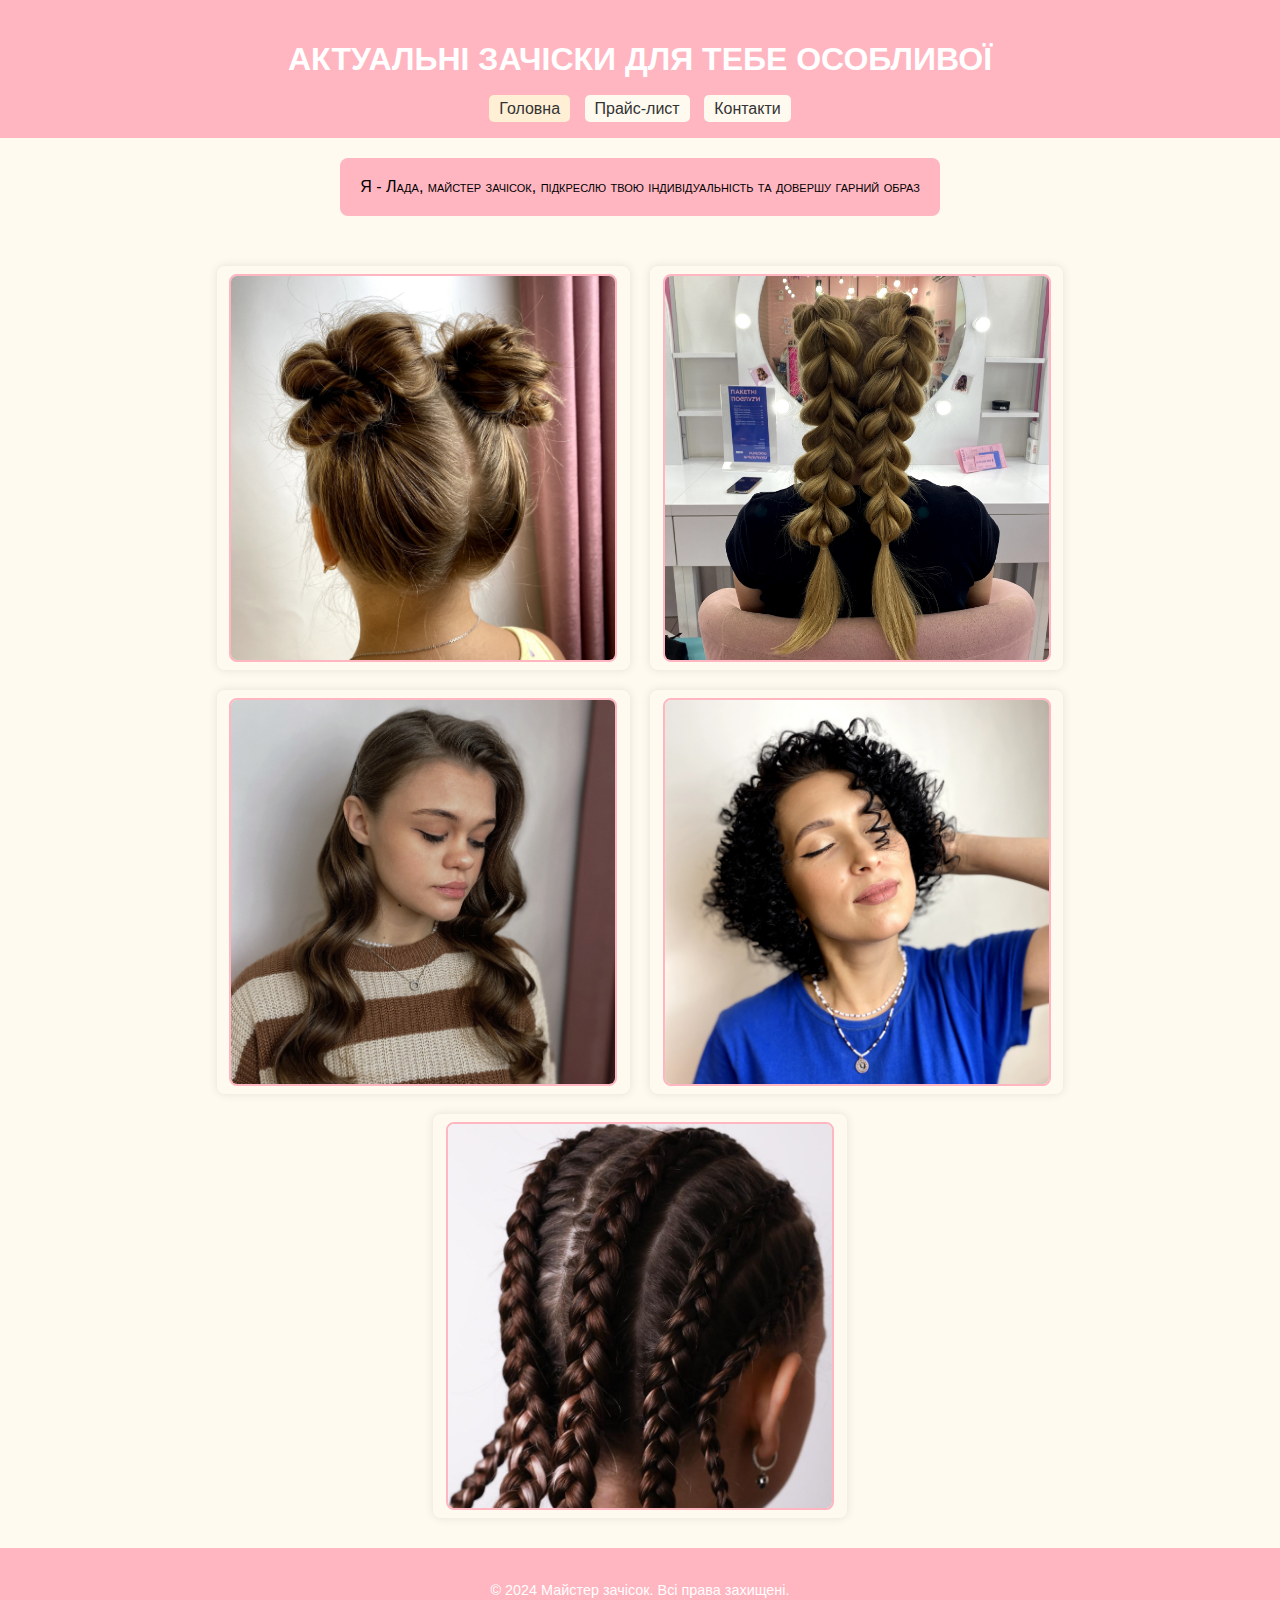
<file: index.html>
<!DOCTYPE html>
<html lang="uk">
  <head>
    <meta charset="UTF-8" />
    <title>Майстер зачісок</title>
    <link rel="stylesheet" href="style.css" />
  </head>
  <body>
    <header>
      <h1>АКТУАЛЬНІ ЗАЧІСКИ ДЛЯ ТЕБЕ ОСОБЛИВОЇ</h1>
      <nav>
        <a href="index.html" class="active">Головна</a>
        <a href="pricelist.html">Прайс-лист</a>
        <a href="contact.html">Контакти</a>
      </nav>
    </header>
    <main>
      <section class="introduction">
        <p>
          Я - Лада, майстер зачісок, підкреслю твою індивідуальність та довершу
          гарний образ
        </p>
      </section>
      <section class="gallery">
        <figure>
          <div class="image-container">
            <img src="img1.jpg" alt="Пучки" />
          </div>
          <figcaption>Пучки</figcaption>
        </figure>
        <figure>
          <div class="image-container">
            <img src="img2.jpg" alt="Об'ємні коси" />
          </div>
          <figcaption>Об'ємні коси</figcaption>
        </figure>
        <figure>
          <div class="image-container">
            <img src="img3.jpg" alt="Голівудська хвиля" />
          </div>
          <figcaption>Голівудська хвиля</figcaption>
        </figure>
        <figure>
          <div class="image-container">
            <img src="img4.jpg" alt="Афро кудрі" />
          </div>
          <figcaption>Афро кудрі</figcaption>
        </figure>
        <figure>
          <div class="image-container">
            <img src="img5.jpg" alt="Американські косички" />
          </div>
          <figcaption>Американські косички</figcaption>
        </figure>
      </section>
    </main>
    <footer>
      <p>© 2024 Майстер зачісок. Всі права захищені.</p>
    </footer>
  </body>
</html>
</file>
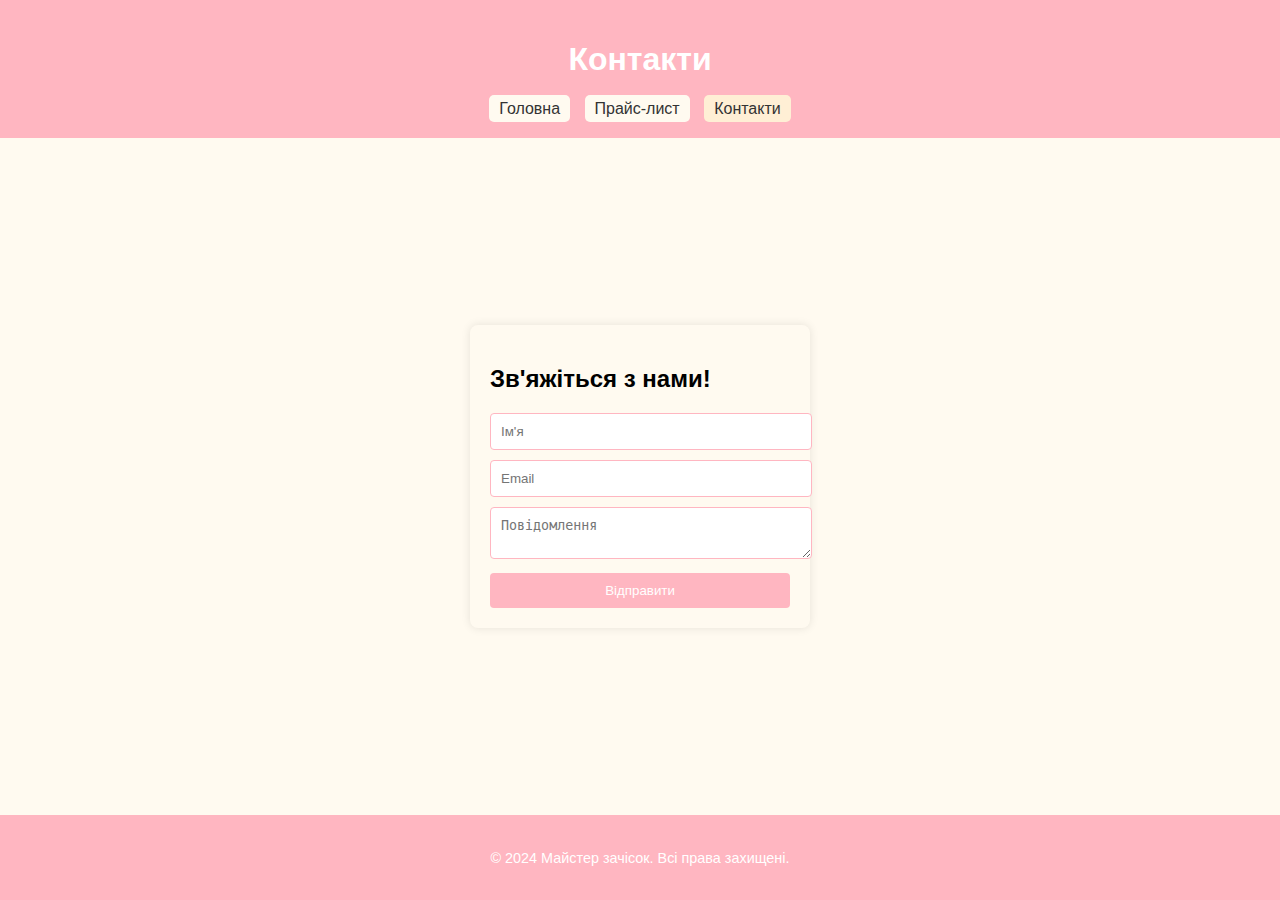
<file: contact.html>
<!DOCTYPE html>
<html lang="uk">
  <head>
    <meta charset="UTF-8" />
    <title>Контакти</title>
    <link rel="stylesheet" href="style.css" />
  </head>
  <body>
    <header>
      <h1>Контакти</h1>
      <nav>
        <a href="index.html">Головна</a>
        <a href="pricelist.html">Прайс-лист</a>
        <a href="contact.html" class="active">Контакти</a>
      </nav>
    </header>
    <main class="contact-main">
      <section class="contact-form">
        <h2>Зв'яжіться з нами!</h2>
        <form action="submit_form.php" method="post">
          <input type="text" name="name" placeholder="Ім'я" required />
          <input type="email" name="email" placeholder="Email" required />
          <textarea
            name="message"
            placeholder="Повідомлення"
            required
          ></textarea>
          <button type="submit">Відправити</button>
        </form>
      </section>
    </main>
    <footer>
      <p>© 2024 Майстер зачісок. Всі права захищені.</p>
    </footer>
  </body>
</html>
</file>
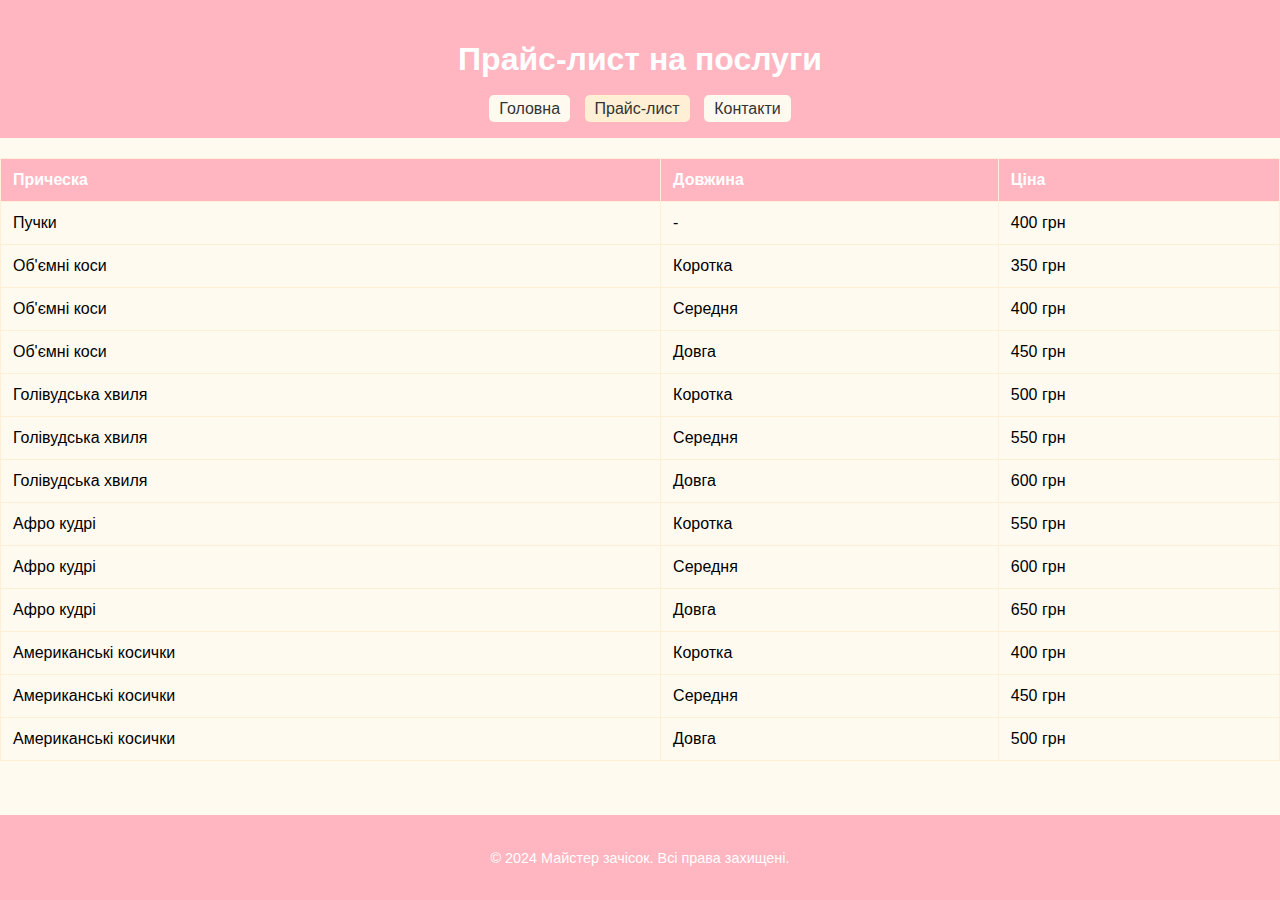
<file: pricelist.html>
<!DOCTYPE html>
<html lang="uk">
  <head>
    <meta charset="UTF-8" />
    <title>Прайс-лист</title>
    <link rel="stylesheet" href="style.css" />
  </head>
  <body>
    <header>
      <h1>Прайс-лист на послуги</h1>
      <nav>
        <a href="index.html">Головна</a>
        <a href="pricelist.html" class="active">Прайс-лист</a>
        <a href="contact.html">Контакти</a>
      </nav>
    </header>
    <main>
      <table>
        <tr>
          <th>Прическа</th>
          <th>Довжина</th>
          <th>Ціна</th>
        </tr>
        <tr>
          <td>Пучки</td>
          <td>-</td>
          <td>400 грн</td>
        </tr>
        <tr>
          <td>Об'ємні коси</td>
          <td>Коротка</td>
          <td>350 грн</td>
        </tr>
        <tr>
          <td>Об'ємні коси</td>
          <td>Середня</td>
          <td>400 грн</td>
        </tr>
        <tr>
          <td>Об'ємні коси</td>
          <td>Довга</td>
          <td>450 грн</td>
        </tr>
        <tr>
          <td>Голівудська хвиля</td>
          <td>Коротка</td>
          <td>500 грн</td>
        </tr>
        <tr>
          <td>Голівудська хвиля</td>
          <td>Середня</td>
          <td>550 грн</td>
        </tr>
        <tr>
          <td>Голівудська хвиля</td>
          <td>Довга</td>
          <td>600 грн</td>
        </tr>
        <tr>
          <td>Афро кудрі</td>
          <td>Коротка</td>
          <td>550 грн</td>
        </tr>
        <tr>
          <td>Афро кудрі</td>
          <td>Середня</td>
          <td>600 грн</td>
        </tr>
        <tr>
          <td>Афро кудрі</td>
          <td>Довга</td>
          <td>650 грн</td>
        </tr>
        <tr>
          <td>Американські косички</td>
          <td>Коротка</td>
          <td>400 грн</td>
        </tr>
        <tr>
          <td>Американські косички</td>
          <td>Середня</td>
          <td>450 грн</td>
        </tr>
        <tr>
          <td>Американські косички</td>
          <td>Довга</td>
          <td>500 грн</td>
        </tr>
      </table>
    </main>
    <footer>
      <p>© 2024 Майстер зачісок. Всі права захищені.</p>
    </footer>
  </body>
</html>
</file>
<file: style.css>
table {
  width: 100%;
  margin: 20px auto;
  border-collapse: collapse;
  background: #fffaf0; /* кремовий фон для таблиці */
}

th,
td {
  padding: 12px;
  border: 1px solid #ffefd5; /* персиковий */
  text-align: left;
}

th {
  background-color: #ffb6c1; /* ніжно-рожевий для заголовків */
  color: #ffffff;
}

footer {
  text-align: center;
  padding: 20px;
  background: #ffb6c1; /* ніжно-рожевий */
  color: white;
  font-size: 0.9em;
  margin-top: auto; /* Забезпечує, що футер завжди буде внизу сторінки */
}

.contact-main {
  flex: 1;
  display: flex;
  justify-content: center;
  align-items: center;
}

.contact-form {
  width: 300px;
  margin: auto;
  padding: 20px;
  background: #fffaf0; /* кремовий фон */
  border-radius: 8px;
  box-shadow: 0 0 10px rgba(0, 0, 0, 0.1);
}

.contact-form input,
.contact-form textarea {
  width: 100%;
  margin-bottom: 10px;
  padding: 10px;
  border: 1px solid #ffb6c1; /* ніжно-рожевий */
  border-radius: 4px;
}

.contact-form button {
  width: 100%;
  padding: 10px;
  background: #ffb6c1; /* ніжно-рожевий */
  color: white;
  border: none;
  border-radius: 4px;
  cursor: pointer;
}

.contact-form button:hover {
  background: #ff69b4; /* яскраво-рожевий при наведенні */
}

body {
  font-family: "Arial", sans-serif;
  margin: 0;
  padding: 0;
  background: #fffaf0; /* світло-рожевий фон */
  display: flex;
  flex-direction: column;
  min-height: 100vh;
}

header {
  background: #ffb6c1; /* ніжно-рожевий */
  color: #ffffff;
  padding: 20px 10px;
  text-align: center;
}

nav a {
  color: #333;
  text-decoration: none;
  padding: 5px 10px;
  background: #fffaf0;
  border-radius: 5px;
  margin: 0 5px;
}

nav a.active,
nav a:hover {
  background-color: #ffefd5; /* персиковий для акценту при наведенні */
  color: #333;
}

.introduction p {
  text-align: center;
  font-variant: small-caps; /* прописний шрифт */
  background: #ffb6c1; /* ніжно-рожевий фон */
  padding: 20px;
  border-radius: 8px; /* заокруглені кути */
  margin: 20px auto; /* відцентровка */
  width: fit-content;
}

.gallery {
  display: flex;
  justify-content: center;
  flex-wrap: wrap;
  padding: 20px;
}

.gallery figure {
  margin: 10px;
  flex: 1 1 calc(33.333% - 20px); /* Три зображення в рядку, враховуючи відступи */
  max-width: calc(33.333% - 20px);
  text-align: center;
  background: #fffaf0; /* кремовий фон для фігур */
  padding: 10px;
  border-radius: 8px;
  box-shadow: 0 0 10px rgba(0, 0, 0, 0.1);
}

.gallery img {
  width: 100%;
  height: auto;
  border: 2px solid #ffb6c1; /* рамка ніжно-рожевого кольору */
  border-radius: 8px;
  object-fit: cover; /* Збереження пропорцій */
}

/* Перший медіа-запит */
@media (min-width: 772px) {
  .gallery figure {
    width: 45vw;
    display: inline-block;
  }

  .gallery img {
    max-height: 30vh;
  }
}

/* Другий медіа-запит */
@media (min-width: 998px) {
  .gallery figure {
    width: 30vw;
  }
}

body {
  font-family: "Arial", sans-serif;
  margin: 0;
  padding: 0;
  background: #fffaf0; /* світло-рожевий фон */
  display: flex;
  flex-direction: column;
  min-height: 100vh;
}

header {
  background: #ffb6c1; /* ніжно-рожевий */
  color: #ffffff;
  padding: 20px 10px;
  text-align: center;
}

nav a {
  color: #333;
  text-decoration: none;
  padding: 5px 10px;
  background: #fffaf0;
  border-radius: 5px;
  margin: 0 5px;
}

nav a.active,
nav a:hover {
  background-color: #ffefd5; /* персиковий для акценту при наведенні */
  color: #333;
}

.introduction p {
  text-align: center;
  font-variant: small-caps; /* прописний шрифт */
  background: #ffb6c1; /* ніжно-рожевий фон */
  padding: 20px;
  border-radius: 8px; /* заокруглені кути */
  margin: 20px auto; /* відцентровка */
  width: fit-content;
}

.gallery {
  display: flex;
  justify-content: center;
  flex-wrap: wrap;
  padding: 20px;
}

.gallery figure {
  margin: 10px;
  flex: 1 1 calc(33.333% - 20px);
  max-width: calc(33.333% - 20px);
  width: calc(33.333% - 20px);
  height: calc(33.333% - 20px);
  text-align: center;
  background: #fffaf0;
  padding: 10px;
  border-radius: 8px;
  box-shadow: 0 0 10px rgba(0, 0, 0, 0.1);
  overflow: hidden; /* Для обрезки изображения, выходящего за границы */
}

.image-container {
  width: 100%;
  height: 100%;
  display: flex; /* Центрируем изображение */
  align-items: center; /* Вертикальное центрирование */
  justify-content: center; /* Горизонтальное центрирование */
  margin-bottom: 20px;
}

.gallery img {
  max-width: 100%;
  max-height: 100%;
  width: auto;
  height: auto;
  border: 2px solid #ffb6c1;
  border-radius: 8px;
  object-fit: cover; /* Заполнение без искажений */
}

/* Перший медіа-запит */
@media (min-width: 772px) {
  .gallery figure {
    width: 45vw;
    height: 45vw; /* Для квадратного виду зробимо ширину і висоту однаковими */
  }
}

/* Другий медіа-запит */
@media (min-width: 998px) {
  .gallery figure {
    width: 30vw;
    height: 30vw; /* Для квадратного виду зробимо ширину і висоту однаковими */
  }
}
</file>
